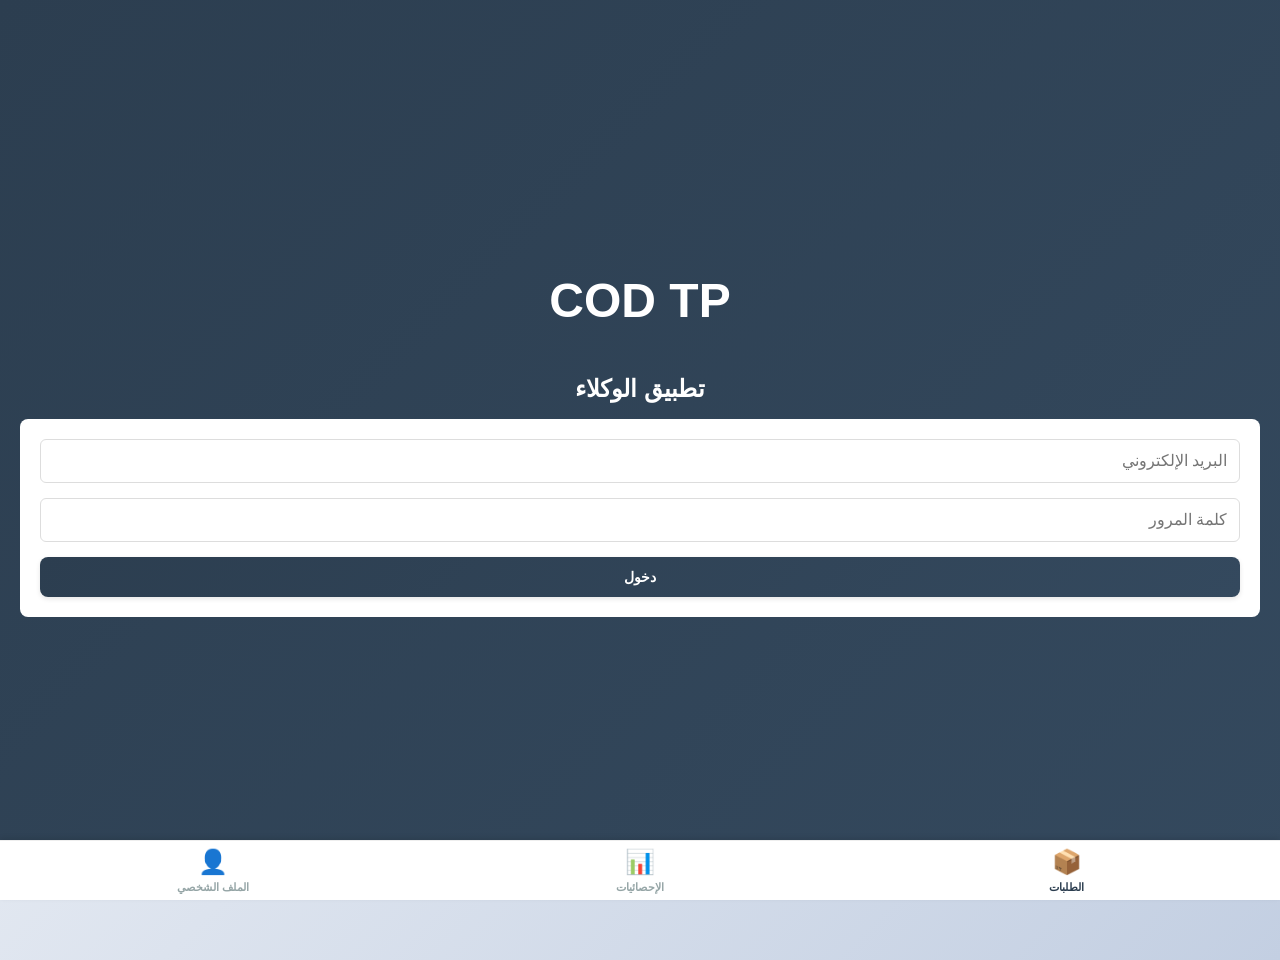
<file: mobile.html>
<!DOCTYPE html>
<html lang="ar" dir="rtl">
<head>
    <meta charset="UTF-8">
    <meta name="viewport" content="width=device-width, initial-scale=1.0, viewport-fit=cover">
    <meta name="description" content="تطبيق تتبع الطلبات - نسخة الهاتف">
    <meta name="theme-color" content="#2c3e50">
    <title>COD TP Mobile</title>
    <link rel="manifest" href="manifest.json">
    <link rel="apple-touch-icon" href="data:image/svg+xml,<svg xmlns='http://www.w3.org/2000/svg' viewBox='0 0 180 180'><rect fill='%232c3e50' width='180' height='180'/><text x='90' y='130' font-size='80' font-weight='bold' fill='white' text-anchor='middle'>COD</text></svg>">
    <link rel="stylesheet" href="css/styles.css">
    <link rel="stylesheet" href="css/mobile.css">
</head>
<body>
    <div id="mobileApp" class="mobile-app">
        <!-- صفحة تسجيل الدخول -->
        <div id="mobileLoginPage" class="mobile-page active">
            <div class="mobile-login">
                <div class="mobile-logo">COD TP</div>
                <h1>تطبيق الوكلاء</h1>
                
                <form id="mobileLoginForm" class="mobile-form">
                    <div class="form-group">
                        <input 
                            type="email" 
                            id="mobileEmail" 
                            placeholder="البريد الإلكتروني"
                            required
                        >
                    </div>
                    <div class="form-group">
                        <input 
                            type="password" 
                            id="mobilePassword" 
                            placeholder="كلمة المرور"
                            required
                        >
                    </div>
                    <button type="submit" class="btn btn-primary btn-block">دخول</button>
                </form>
            </div>
        </div>

        <!-- صفحة الطلبات -->
        <div id="mobileOrdersPage" class="mobile-page">
            <div class="mobile-header">
                <h1>الطلبات المسندة إليّ</h1>
                <div class="header-actions">
                    <button id="refreshOrdersBtn" class="btn-icon">⟳</button>
                    <button id="filterOrdersBtn" class="btn-icon">⊙</button>
                </div>
            </div>

            <div class="mobile-filters">
                <select id="mobileOrderStatus" class="mobile-input">
                    <option value="">جميع الحالات</option>
                    <option value="pending">قيد الانتظار</option>
                    <option value="confirmed">مؤكدة</option>
                    <option value="shipped">مُرسلة</option>
                    <option value="delivered">موصلة</option>
                    <option value="cancelled">ملغاة</option>
                </select>
            </div>

            <div id="mobileOrdersList" class="mobile-list">
                <!-- الطلبات تُضاف هنا ديناميكياً -->
            </div>
        </div>

        <!-- صفحة تفاصيل الطلب -->
        <div id="mobileOrderDetailsPage" class="mobile-page">
            <div class="mobile-header">
                <button class="btn-icon btn-back">←</button>
                <h1 id="orderIdDisplay"></h1>
            </div>

            <div id="mobileOrderDetails" class="order-details-card">
                <!-- التفاصيل تُضاف هنا ديناميكياً -->
            </div>

            <div class="order-actions">
                <button id="confirmOrderBtn" class="btn btn-success btn-block">تأكيد الطلب</button>
                <button id="shipOrderBtn" class="btn btn-info btn-block">تأكيد الشحن</button>
                <button id="cancelOrderBtn" class="btn btn-danger btn-block">إلغاء الطلب</button>
            </div>
        </div>

        <!-- شريط التنقل السفلي -->
        <div class="mobile-navbar">
            <button class="nav-item active" data-page="mobileOrders">
                <span class="icon">📦</span>
                <span class="label">الطلبات</span>
            </button>
            <button class="nav-item" data-page="mobileStats">
                <span class="icon">📊</span>
                <span class="label">الإحصائيات</span>
            </button>
            <button class="nav-item" data-page="mobileProfile">
                <span class="icon">👤</span>
                <span class="label">الملف الشخصي</span>
            </button>
        </div>
    </div>

    <!-- تنبيهات -->
    <div id="mobileNotifications" class="mobile-notifications"></div>

    <!-- Scripts -->
    <script src="js/utils.js"></script>
    <script src="js/database.js"></script>
    <script src="js/mobile.js"></script>
</body>
</html>
</file>
<file: css/styles.css>
/* ============================================
   CSS الرئيسي - COD TP
   ============================================ */

* {
    margin: 0;
    padding: 0;
    box-sizing: border-box;
}

:root {
    --primary-color: #2c3e50;
    --secondary-color: #3498db;
    --success-color: #27ae60;
    --danger-color: #e74c3c;
    --warning-color: #f39c12;
    --info-color: #16a085;
    --light-color: #ecf0f1;
    --dark-color: #2c3e50;
    --gray-color: #95a5a6;
    --border-radius: 8px;
    --box-shadow: 0 2px 10px rgba(0,0,0,0.1);
    --transition: all 0.3s ease;
}

html {
    scroll-behavior: smooth;
}

body {
    font-family: 'Segoe UI', Tahoma, Geneva, Verdana, sans-serif;
    background: linear-gradient(135deg, #f5f7fa 0%, #c3cfe2 100%);
    color: var(--dark-color);
    line-height: 1.6;
    direction: rtl;
    min-height: 100vh;
}

.app-container {
    display: flex;
    flex-direction: column;
    min-height: 100vh;
}

/* ============================================
   الأزرار
   ============================================ */

.btn {
    display: inline-block;
    padding: 12px 24px;
    border: none;
    border-radius: var(--border-radius);
    cursor: pointer;
    font-size: 14px;
    font-weight: 600;
    transition: var(--transition);
    text-align: center;
    text-decoration: none;
    box-shadow: 0 2px 5px rgba(0,0,0,0.1);
}

.btn:hover {
    transform: translateY(-2px);
    box-shadow: 0 4px 10px rgba(0,0,0,0.2);
}

.btn:active {
    transform: translateY(0);
}

.btn-primary {
    background: linear-gradient(135deg, #2c3e50 0%, #34495e 100%);
    color: white;
}

.btn-primary:hover {
    background: linear-gradient(135deg, #1a252f 0%, #243342 100%);
}

.btn-secondary {
    background: linear-gradient(135deg, #95a5a6 0%, #7f8c8d 100%);
    color: white;
}

.btn-secondary:hover {
    background: linear-gradient(135deg, #7f8c8d 0%, #6c7a7d 100%);
}

.btn-success {
    background: linear-gradient(135deg, #27ae60 0%, #229954 100%);
    color: white;
}

.btn-success:hover {
    background: linear-gradient(135deg, #229954 0%, #1e8449 100%);
}

.btn-danger {
    background: linear-gradient(135deg, #e74c3c 0%, #c0392b 100%);
    color: white;
}

.btn-danger:hover {
    background: linear-gradient(135deg, #c0392b 0%, #a93226 100%);
}

.btn-info {
    background: linear-gradient(135deg, #16a085 0%, #138d75 100%);
    color: white;
}

.btn-info:hover {
    background: linear-gradient(135deg, #138d75 0%, #117a65 100%);
}

.btn-warning {
    background: linear-gradient(135deg, #f39c12 0%, #d68910 100%);
    color: white;
}

.btn-warning:hover {
    background: linear-gradient(135deg, #d68910 0%, #ba4a00 100%);
}

.btn-outline {
    background-color: transparent;
    border: 2px solid var(--primary-color);
    color: var(--primary-color);
}

.btn-outline:hover {
    background-color: var(--primary-color);
    color: white;
}

.btn-lg {
    padding: 14px 32px;
    font-size: 16px;
}

.btn-sm {
    padding: 8px 16px;
    font-size: 12px;
}

.btn-block {
    display: block;
    width: 100%;
}

.btn:disabled {
    opacity: 0.5;
    cursor: not-allowed;
    transform: none !important;
}

/* ============================================
   النماذج والحقول
   ============================================ */

.form-group {
    margin-bottom: 20px;
}

.form-group label {
    display: block;
    margin-bottom: 8px;
    font-weight: 600;
    color: var(--dark-color);
}

.form-group input,
.form-group textarea,
.form-group select {
    width: 100%;
    padding: 12px;
    border: 2px solid #ddd;
    border-radius: var(--border-radius);
    font-size: 14px;
    font-family: inherit;
    transition: var(--transition);
    background-color: white;
}

.form-group input:focus,
.form-group textarea:focus,
.form-group select:focus {
    outline: none;
    border-color: var(--primary-color);
    box-shadow: 0 0 0 3px rgba(44, 62, 80, 0.1);
}

.form-group.checkbox {
    display: flex;
    align-items: center;
    margin-bottom: 15px;
}

.form-group.checkbox input {
    width: auto;
    margin-right: 10px;
}

.form-group.checkbox label {
    margin-bottom: 0;
}

.error-message {
    color: var(--danger-color);
    font-size: 12px;
    margin-top: 5px;
    display: block;
}

.success-message {
    color: var(--success-color);
    font-size: 12px;
    margin-top: 5px;
    display: block;
}

/* ============================================
   صفحات تسجيل الدخول
   ============================================ */

.page {
    display: none;
    flex: 1;
}

.page.active {
    display: block;
}

.login-container {
    max-width: 450px;
    margin: 40px auto;
    background: white;
    padding: 40px;
    border-radius: var(--border-radius);
    box-shadow: 0 8px 16px rgba(0,0,0,0.1);
    animation: slideUp 0.5s ease;
}

@keyframes slideUp {
    from {
        opacity: 0;
        transform: translateY(30px);
    }
    to {
        opacity: 1;
        transform: translateY(0);
    }
}

.login-header {
    text-align: center;
    margin-bottom: 40px;
}

.logo {
    font-size: 48px;
    font-weight: bold;
    background: linear-gradient(135deg, #2c3e50 0%, #3498db 100%);
    -webkit-background-clip: text;
    -webkit-text-fill-color: transparent;
    background-clip: text;
    margin-bottom: 15px;
    animation: pulse 2s infinite;
}

@keyframes pulse {
    0%, 100% { transform: scale(1); }
    50% { transform: scale(1.05); }
}

.login-header h1 {
    font-size: 28px;
    color: var(--dark-color);
    margin-bottom: 10px;
}

.login-header p {
    color: var(--gray-color);
    font-size: 14px;
}

.login-form {
    margin-bottom: 30px;
}

.login-footer {
    text-align: center;
    color: var(--gray-color);
    font-size: 14px;
}

.link {
    color: var(--primary-color);
    text-decoration: none;
    font-weight: 600;
    cursor: pointer;
    transition: var(--transition);
}

.link:hover {
    color: var(--secondary-color);
    text-decoration: underline;
}

.password-strength {
    height: 5px;
    background-color: #ddd;
    border-radius: 3px;
    margin-top: 5px;
    overflow: hidden;
    transition: width 0.3s ease;
}

.password-strength.weak {
    width: 33%;
    background-color: var(--danger-color);
}

.password-strength.medium {
    width: 66%;
    background-color: var(--warning-color);
}

.password-strength.strong {
    width: 100%;
    background-color: var(--success-color);
}

/* ============================================
   شريط التنقل
   ============================================ */

.navbar {
    background: linear-gradient(135deg, #2c3e50 0%, #34495e 100%);
    color: white;
    padding: 0 30px;
    display: flex;
    align-items: center;
    justify-content: space-between;
    box-shadow: 0 4px 6px rgba(0,0,0,0.1);
    flex-wrap: wrap;
    gap: 20px;
}

.navbar-brand {
    font-size: 24px;
    font-weight: bold;
    background: linear-gradient(135deg, #fff 0%, #ecf0f1 100%);
    -webkit-background-clip: text;
    -webkit-text-fill-color: transparent;
    background-clip: text;
}

.navbar-menu {
    display: flex;
    list-style: none;
    gap: 30px;
    margin: 0;
    padding: 0;
}

.navbar-menu .nav-link {
    color: white;
    text-decoration: none;
    padding: 15px 0;
    border-bottom: 3px solid transparent;
    transition: var(--transition);
    font-weight: 500;
}

.navbar-menu .nav-link:hover,
.navbar-menu .nav-link.active {
    border-bottom-color: var(--secondary-color);
    color: #ecf0f1;
}

.navbar-end {
    display: flex;
    align-items: center;
    gap: 20px;
    margin-left: auto;
}

.user-info {
    display: flex;
    align-items: center;
    gap: 15px;
    color: white;
    font-weight: 500;
}

/* ============================================
   لوحة التحكم
   ============================================ */

.dashboard-content {
    padding: 30px;
    max-width: 1400px;
    margin: 0 auto;
    flex: 1;
}

/* ============================================
   البطاقات
   ============================================ */

.card {
    background: white;
    border-radius: var(--border-radius);
    padding: 25px;
    box-shadow: 0 2px 8px rgba(0,0,0,0.1);
    margin-bottom: 25px;
    animation: fadeIn 0.5s ease;
}

@keyframes fadeIn {
    from {
        opacity: 0;
        transform: translateY(10px);
    }
    to {
        opacity: 1;
        transform: translateY(0);
    }
}

.card-header {
    border-bottom: 3px solid var(--light-color);
    padding-bottom: 15px;
    margin-bottom: 20px;
    display: flex;
    justify-content: space-between;
    align-items: center;
}

.card-header h2,
.card-header h3 {
    margin: 0;
    font-size: 20px;
    color: var(--dark-color);
}

.card-body {
    padding: 0;
}

.card-footer {
    border-top: 2px solid var(--light-color);
    padding-top: 15px;
    margin-top: 15px;
    text-align: right;
}

/* ============================================
   الجداول
   ============================================ */

.table {
    width: 100%;
    border-collapse: collapse;
    background: white;
    margin-top: 15px;
}

.table thead {
    background: linear-gradient(135deg, #ecf0f1 0%, #d5dbdb 100%);
}

.table th {
    padding: 15px;
    text-align: right;
    font-weight: 600;
    color: var(--dark-color);
    border-bottom: 2px solid #bdc3c7;
}

.table td {
    padding: 15px;
    border-bottom: 1px solid #ecf0f1;
}

.table tbody tr {
    transition: var(--transition);
}

.table tbody tr:hover {
    background-color: #f9f9f9;
    transform: scale(1.01);
}

.table tbody tr.active {
    background-color: #f0f7ff;
}

/* ============================================
   الحالات والعلامات
   ============================================ */

.badge {
    display: inline-block;
    padding: 6px 14px;
    border-radius: 20px;
    font-size: 12px;
    font-weight: 600;
    text-transform: capitalize;
}

.badge-primary {
    background: linear-gradient(135deg, #3498db 0%, #2980b9 100%);
    color: white;
}

.badge-success {
    background: linear-gradient(135deg, #27ae60 0%, #229954 100%);
    color: white;
}

.badge-danger {
    background: linear-gradient(135deg, #e74c3c 0%, #c0392b 100%);
    color: white;
}

.badge-warning {
    background: linear-gradient(135deg, #f39c12 0%, #d68910 100%);
    color: white;
}

.badge-info {
    background: linear-gradient(135deg, #16a085 0%, #138d75 100%);
    color: white;
}

/* ============================================
   التنبيهات
   ============================================ */

.alert {
    padding: 15px;
    border-radius: var(--border-radius);
    margin-bottom: 20px;
    border-right: 4px solid;
    animation: slideDown 0.3s ease;
}

@keyframes slideDown {
    from {
        opacity: 0;
        transform: translateY(-20px);
    }
    to {
        opacity: 1;
        transform: translateY(0);
    }
}

.alert-success {
    background: linear-gradient(135deg, #d4edda 0%, #c8e6c9 100%);
    color: #155724;
    border-color: var(--success-color);
}

.alert-danger {
    background: linear-gradient(135deg, #f8d7da 0%, #ffcdd2 100%);
    color: #721c24;
    border-color: var(--danger-color);
}

.alert-warning {
    background: linear-gradient(135deg, #fff3cd 0%, #ffe082 100%);
    color: #856404;
    border-color: var(--warning-color);
}

.alert-info {
    background: linear-gradient(135deg, #d1ecf1 0%, #b3e5fc 100%);
    color: #0c5460;
    border-color: var(--info-color);
}

/* ============================================
   المودال
   ============================================ */

.modal {
    display: none;
    position: fixed;
    z-index: 1000;
    left: 0;
    top: 0;
    width: 100%;
    height: 100%;
    background-color: rgba(0, 0, 0, 0.5);
    animation: fadeIn 0.3s ease;
}

.modal.active {
    display: flex;
    align-items: center;
    justify-content: center;
}

.modal-content {
    background-color: white;
    padding: 0;
    border-radius: var(--border-radius);
    max-width: 500px;
    width: 90%;
    box-shadow: 0 8px 16px rgba(0,0,0,0.2);
    animation: slideUp 0.3s ease;
}

.modal-header {
    display: flex;
    align-items: center;
    justify-content: space-between;
    padding: 20px;
    border-bottom: 2px solid var(--light-color);
    background: linear-gradient(135deg, #f5f7fa 0%, #ecf0f1 100%);
}

.modal-header h2 {
    margin: 0;
    color: var(--dark-color);
}

.modal-close {
    background: none;
    border: none;
    font-size: 28px;
    cursor: pointer;
    color: var(--gray-color);
    transition: var(--transition);
}

.modal-close:hover {
    color: var(--danger-color);
    transform: rotate(90deg);
}

.modal-body {
    padding: 20px;
    max-height: 60vh;
    overflow-y: auto;
}

.modal-footer {
    display: flex;
    gap: 10px;
    padding: 20px;
    border-top: 2px solid var(--light-color);
    justify-content: flex-end;
    background: linear-gradient(135deg, #f5f7fa 0%, #ecf0f1 100%);
}

/* ============================================
   شبكة البيانات
   ============================================ */

.grid {
    display: grid;
    gap: 20px;
}

.grid-2 {
    grid-template-columns: repeat(auto-fit, minmax(300px, 1fr));
}

.grid-3 {
    grid-template-columns: repeat(auto-fit, minmax(250px, 1fr));
}

.grid-4 {
    grid-template-columns: repeat(auto-fit, minmax(200px, 1fr));
}

/* ============================================
   الإحصائيات
   ============================================ */

.stat-card {
    background: white;
    padding: 25px;
    border-radius: var(--border-radius);
    box-shadow: 0 2px 8px rgba(0,0,0,0.1);
    text-align: center;
    transition: var(--transition);
    border-top: 4px solid var(--primary-color);
}

.stat-card:hover {
    transform: translateY(-5px);
    box-shadow: 0 8px 16px rgba(0,0,0,0.15);
}

.stat-card .stat-value {
    font-size: 32px;
    font-weight: bold;
    color: var(--primary-color);
    margin: 15px 0;
}

.stat-card .stat-label {
    color: var(--gray-color);
    font-size: 14px;
    text-transform: capitalize;
}

.stat-card.success {
    border-top-color: var(--success-color);
}

.stat-card.success .stat-value {
    color: var(--success-color);
}

.stat-card.danger {
    border-top-color: var(--danger-color);
}

.stat-card.danger .stat-value {
    color: var(--danger-color);
}

.stat-card.warning {
    border-top-color: var(--warning-color);
}

.stat-card.warning .stat-value {
    color: var(--warning-color);
}

.stat-card.info {
    border-top-color: var(--info-color);
}

.stat-card.info .stat-value {
    color: var(--info-color);
}

/* ============================================
   التنبيهات والإخطارات
   ============================================ */

.notification-container {
    position: fixed;
    top: 20px;
    right: 20px;
    z-index: 9999;
    max-width: 400px;
}

.notification {
    background: white;
    padding: 16px 20px;
    border-radius: var(--border-radius);
    box-shadow: 0 4px 12px rgba(0,0,0,0.15);
    margin-bottom: 10px;
    border-right: 4px solid var(--primary-color);
    animation: slideInRight 0.3s ease;
}

@keyframes slideInRight {
    from {
        transform: translateX(400px);
        opacity: 0;
    }
    to {
        transform: translateX(0);
        opacity: 1;
    }
}

.notification.success {
    border-right-color: var(--success-color);
}

.notification.danger {
    border-right-color: var(--danger-color);
}

.notification.warning {
    border-right-color: var(--warning-color);
}

.notification.info {
    border-right-color: var(--info-color);
}

/* ============================================
   عناصر إضافية
   ============================================ */

h1, h2, h3, h4, h5, h6 {
    color: var(--dark-color);
    margin-top: 0;
}

hr {
    border: none;
    border-top: 2px solid var(--light-color);
    margin: 20px 0;
}

small {
    color: var(--gray-color);
    font-size: 12px;
}

code {
    background-color: var(--light-color);
    padding: 2px 6px;
    border-radius: 4px;
    font-family: 'Courier New', monospace;
    font-size: 12px;
}

/* ============================================
   الحالات
   ============================================ */

.btn-icon {
    background: none;
    border: none;
    color: inherit;
    font-size: 20px;
    cursor: pointer;
    transition: var(--transition);
}

.btn-icon:hover {
    transform: scale(1.2);
}

.hidden {
    display: none !important;
}

.text-center {
    text-align: center;
}

.text-right {
    text-align: right;
}

.mt-0 { margin-top: 0; }
.mt-1 { margin-top: 10px; }
.mt-2 { margin-top: 20px; }
.mt-3 { margin-top: 30px; }

.mb-0 { margin-bottom: 0; }
.mb-1 { margin-bottom: 10px; }
.mb-2 { margin-bottom: 20px; }
.mb-3 { margin-bottom: 30px; }

.p-1 { padding: 10px; }
.p-2 { padding: 20px; }
.p-3 { padding: 30px; }

.float-right {
    float: right;
}

.float-left {
    float: left;
}

.clearfix::after {
    content: "";
    display: table;
    clear: both;
}
</file>
<file: css/mobile.css>
/* ============================================
   CSS الهاتف - COD TP Mobile App
   ============================================ */

.mobile-app {
    max-width: 100%;
    display: flex;
    flex-direction: column;
    min-height: 100vh;
}

.mobile-page {
    display: none;
    flex: 1;
    overflow-y: auto;
    padding-bottom: 60px;
}

.mobile-page.active {
    display: block;
}

/* ============================================
   تسجيل الدخول الهاتفي
   ============================================ */

.mobile-login {
    display: flex;
    flex-direction: column;
    justify-content: center;
    min-height: 100vh;
    padding: 20px;
    background: linear-gradient(135deg, #2c3e50 0%, #34495e 100%);
}

.mobile-logo {
    font-size: 48px;
    font-weight: bold;
    color: white;
    text-align: center;
    margin-bottom: 30px;
}

.mobile-login h1 {
    color: white;
    text-align: center;
    margin-bottom: 10px;
    font-size: 24px;
}

.mobile-login p {
    color: rgba(255, 255, 255, 0.7);
    text-align: center;
    margin-bottom: 40px;
}

.mobile-form {
    background: white;
    padding: 20px;
    border-radius: 8px;
    margin-bottom: 20px;
}

.mobile-form .form-group {
    margin-bottom: 15px;
}

.mobile-form input {
    width: 100%;
    padding: 12px;
    border: 1px solid #ddd;
    border-radius: 6px;
    font-size: 16px;
}

.mobile-form input:focus {
    outline: none;
    border-color: #2c3e50;
    box-shadow: 0 0 0 3px rgba(44, 62, 80, 0.1);
}

.mobile-login-footer {
    text-align: center;
    color: white;
}

.mobile-login-footer a {
    color: #f1c40f;
}

/* ============================================
   رأس الصفحة الهاتفي
   ============================================ */

.mobile-header {
    background: var(--primary-color);
    color: white;
    padding: 15px;
    display: flex;
    align-items: center;
    justify-content: space-between;
    box-shadow: 0 2px 5px rgba(0, 0, 0, 0.1);
}

.mobile-header h1 {
    margin: 0;
    font-size: 18px;
}

.header-actions {
    display: flex;
    gap: 10px;
}

.btn-icon {
    background: none;
    border: none;
    color: white;
    font-size: 20px;
    cursor: pointer;
    padding: 5px 10px;
}

.btn-back {
    background: rgba(255, 255, 255, 0.2);
    border-radius: 4px;
    padding: 8px 12px;
}

/* ============================================
   مرشحات الهاتف
   ============================================ */

.mobile-filters {
    padding: 15px;
    background: white;
    border-bottom: 1px solid #eee;
}

.mobile-input {
    width: 100%;
    padding: 10px;
    border: 1px solid #ddd;
    border-radius: 6px;
    font-size: 14px;
}

/* ============================================
   قائمة الطلبات الهاتفية
   ============================================ */

.mobile-list {
    padding: 15px;
}

.mobile-list-item {
    background: white;
    border-radius: 8px;
    padding: 15px;
    margin-bottom: 10px;
    border-right: 4px solid var(--primary-color);
    box-shadow: 0 1px 3px rgba(0, 0, 0, 0.1);
    cursor: pointer;
    transition: all 0.3s ease;
}

.mobile-list-item:active {
    background: #f9f9f9;
}

.order-item-header {
    display: flex;
    align-items: center;
    justify-content: space-between;
    margin-bottom: 10px;
}

.order-item-id {
    font-weight: bold;
    color: var(--primary-color);
    font-size: 14px;
}

.order-item-status {
    padding: 4px 10px;
    border-radius: 4px;
    font-size: 12px;
    font-weight: 600;
}

.order-item-details {
    font-size: 13px;
    color: var(--gray-color);
    margin: 5px 0;
}

.order-item-customer {
    font-weight: 600;
    margin-bottom: 5px;
}

.order-item-amount {
    color: var(--success-color);
    font-weight: bold;
    margin-top: 5px;
}

/* ============================================
   تفاصيل الطلب الهاتفي
   ============================================ */

.order-details-card {
    background: white;
    border-radius: 8px;
    padding: 15px;
    margin: 15px;
}

.detail-row {
    display: flex;
    justify-content: space-between;
    align-items: center;
    padding: 10px 0;
    border-bottom: 1px solid #eee;
}

.detail-row:last-child {
    border-bottom: none;
}

.detail-label {
    color: var(--gray-color);
    font-size: 13px;
    font-weight: 600;
}

.detail-value {
    color: var(--dark-color);
    font-weight: 600;
}

/* ============================================
   أزرار الإجراءات
   ============================================ */

.order-actions {
    padding: 15px;
    display: flex;
    flex-direction: column;
    gap: 10px;
}

.order-actions .btn {
    padding: 12px;
    border-radius: 6px;
    font-weight: 600;
}

/* ============================================
   شريط التنقل السفلي
   ============================================ */

.mobile-navbar {
    position: fixed;
    bottom: 0;
    left: 0;
    right: 0;
    height: 60px;
    background: white;
    border-top: 1px solid #eee;
    display: flex;
    justify-content: space-around;
    align-items: center;
    z-index: 100;
    box-shadow: 0 -2px 5px rgba(0, 0, 0, 0.1);
}

.nav-item {
    display: flex;
    flex-direction: column;
    align-items: center;
    justify-content: center;
    gap: 5px;
    background: none;
    border: none;
    cursor: pointer;
    color: var(--gray-color);
    transition: all 0.3s ease;
    flex: 1;
    height: 100%;
}

.nav-item.active {
    color: var(--primary-color);
}

.nav-item .icon {
    font-size: 24px;
}

.nav-item .label {
    font-size: 11px;
    font-weight: 600;
}

/* ============================================
   الإشعارات الهاتفية
   ============================================ */

.mobile-notifications {
    position: fixed;
    top: 0;
    left: 0;
    right: 0;
    z-index: 2000;
}

.mobile-notification {
    background: var(--primary-color);
    color: white;
    padding: 15px;
    text-align: center;
    animation: slideDown 0.3s ease;
}

@keyframes slideDown {
    from {
        transform: translateY(-100%);
    }
    to {
        transform: translateY(0);
    }
}
</file>
